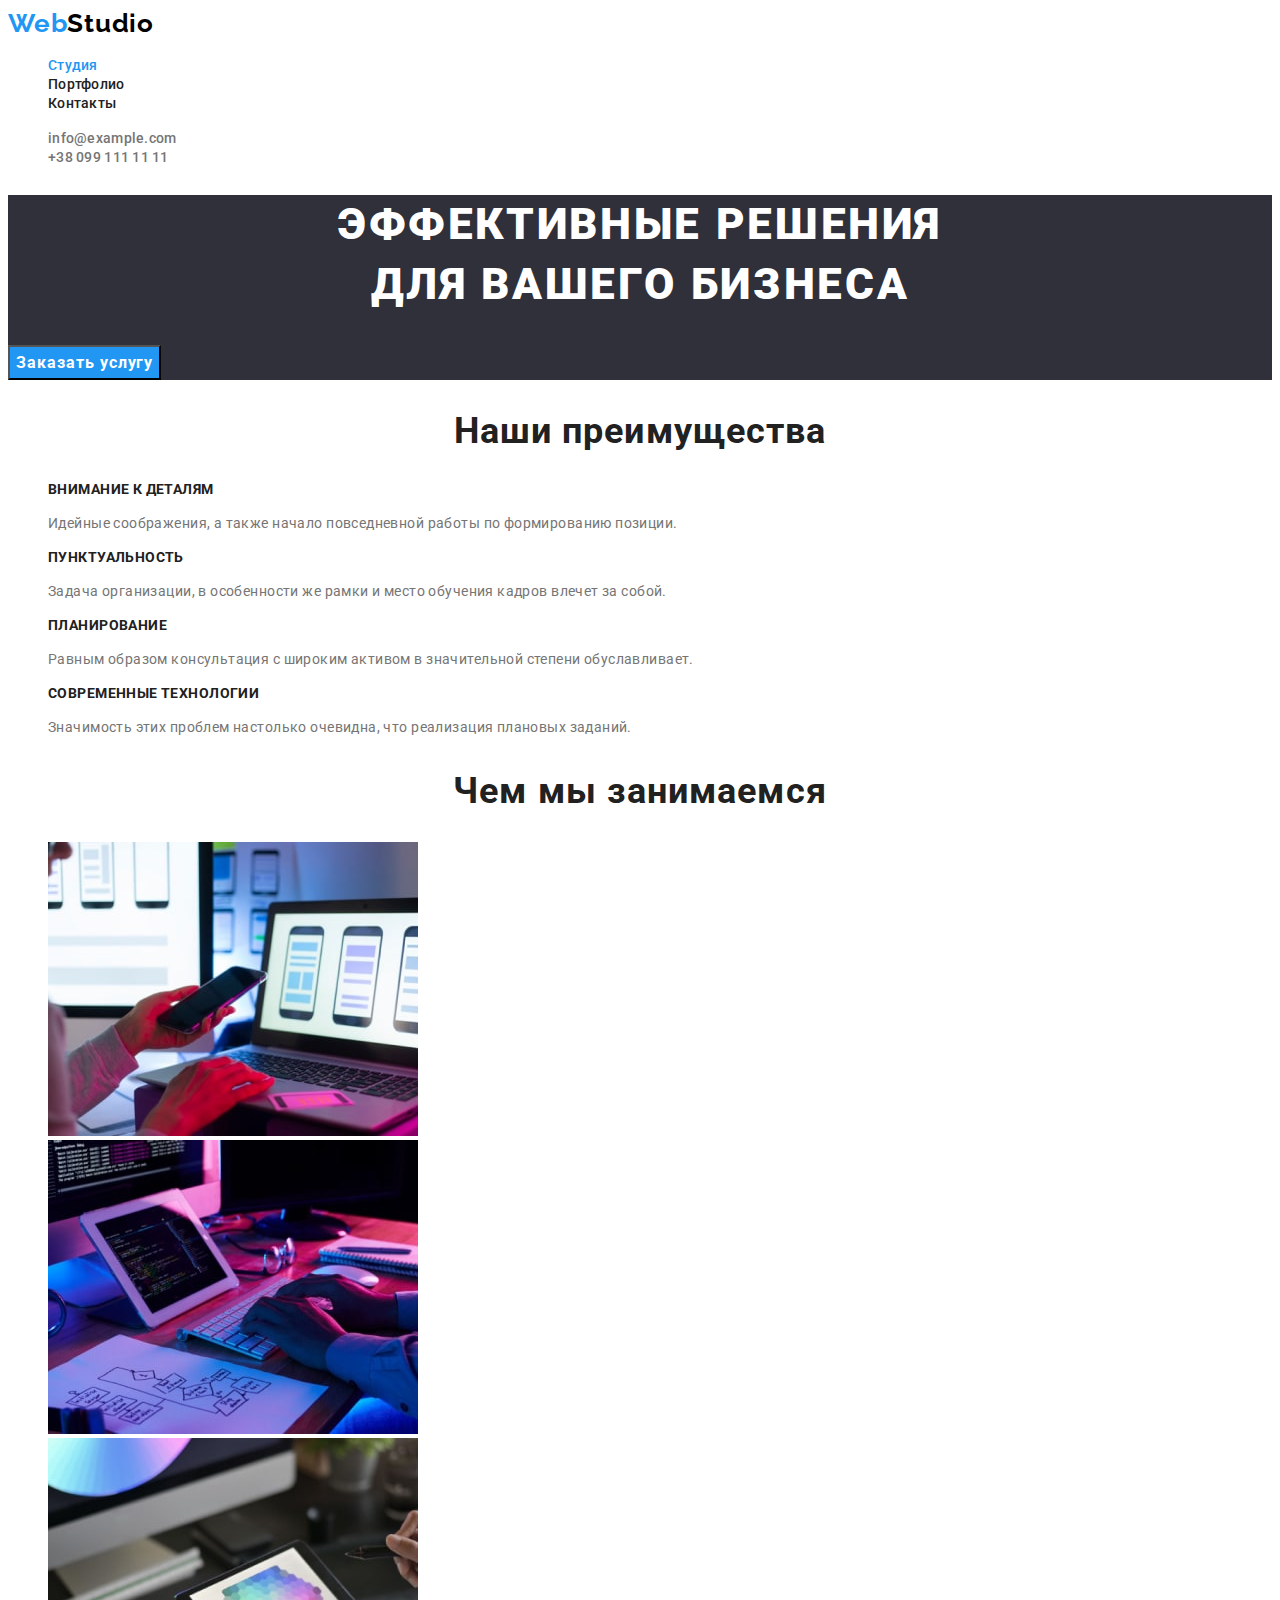
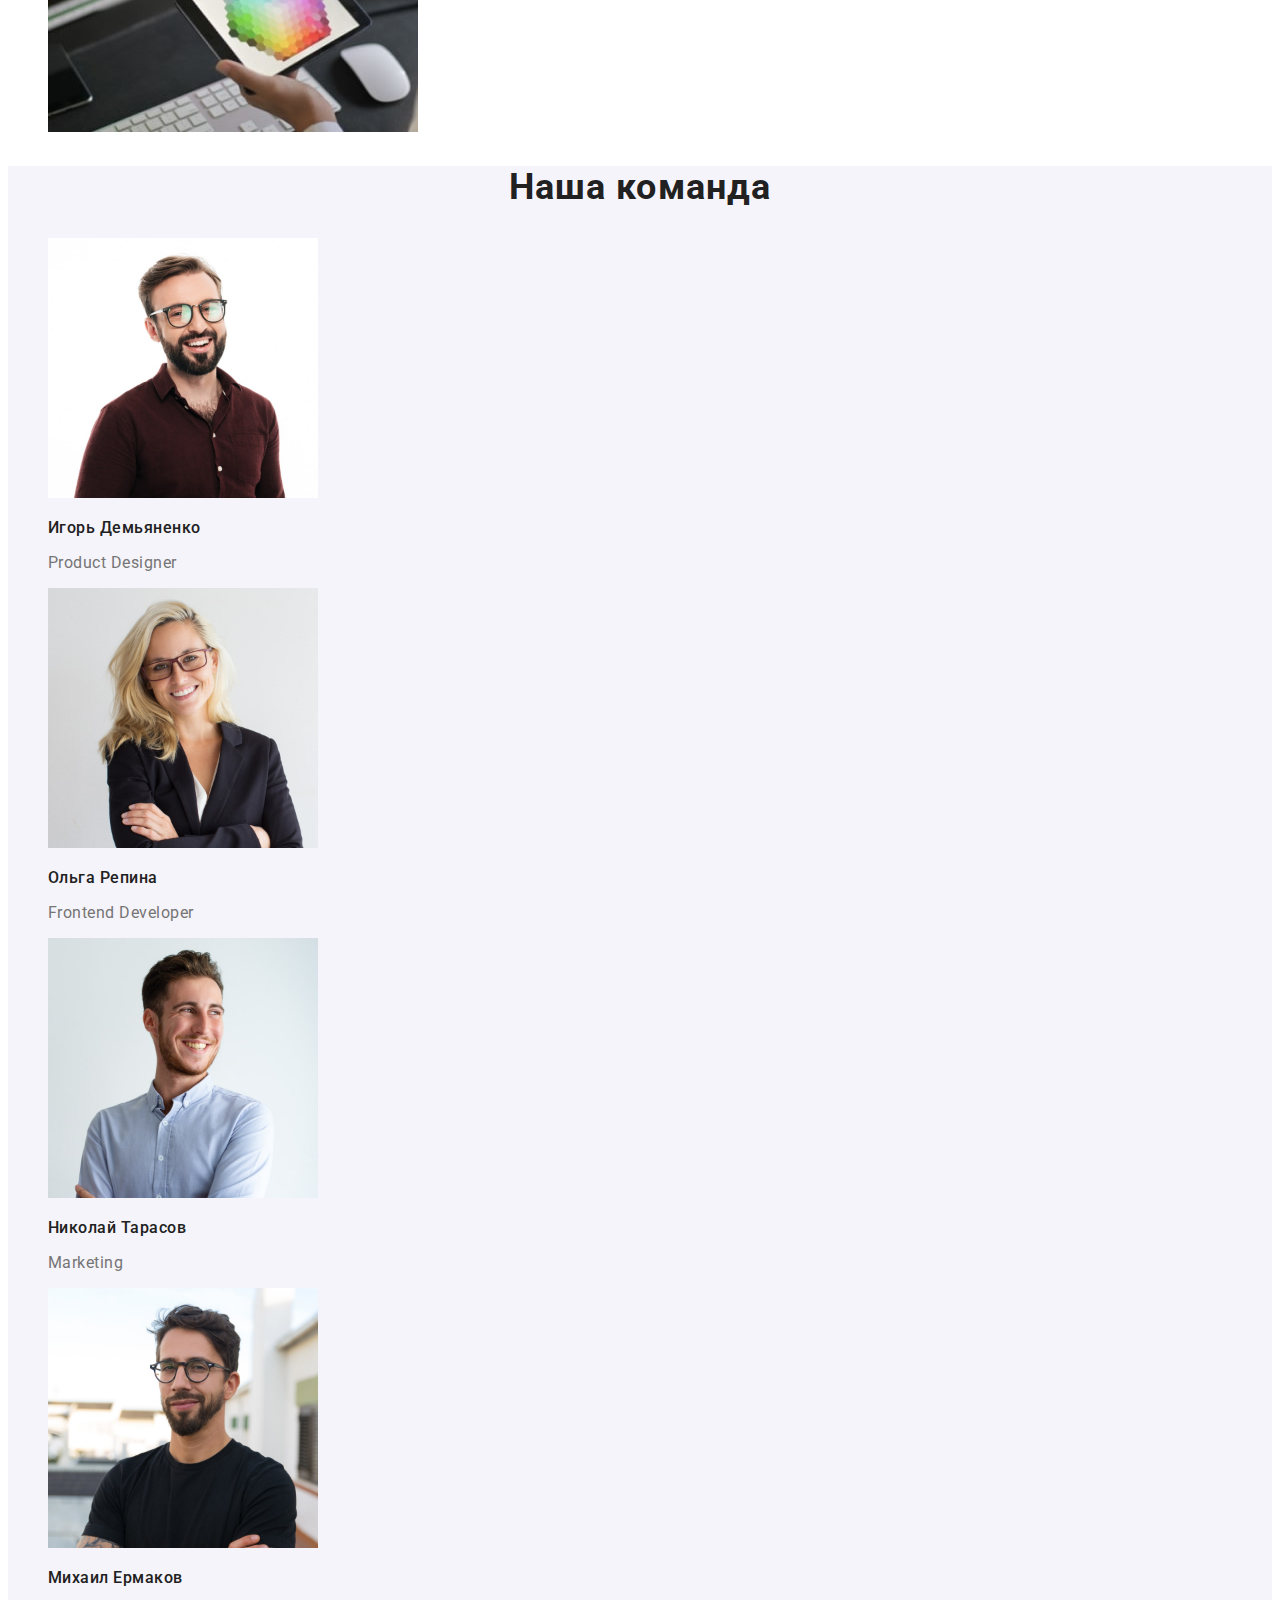
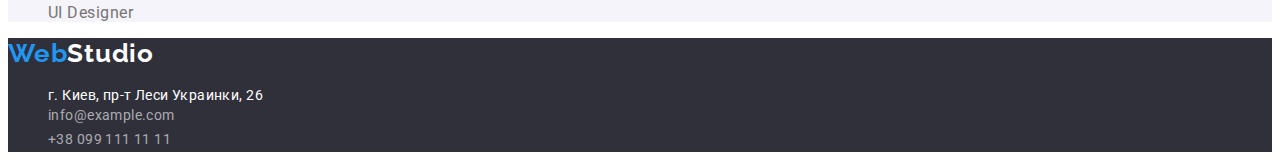
<file: index.html>
<!DOCTYPE html>
<html lang="ru">

<head>
    <meta charset="UTF-8">
    <meta http-equiv="X-UA-Compatible" content="IE=edge">
    <meta name="viewport" content="width=device-width, initial-scale=1.0">
    <link rel="preconnect" href="https://fonts.googleapis.com">
    <link rel="preconnect" href="https://fonts.gstatic.com" crossorigin>
    <link href="https://fonts.googleapis.com/css2?family=Raleway:wght@700&family=Roboto:wght@400;500;700;900&display=swap"
        rel="stylesheet">
    <title>Студия</title>
    <link rel="stylesheet" href="./css/styles.css">
</head>

<body>

    <!---Header navigation-->

    <header class="header">
        <nav class="header-nav">
            <a class="link header-logo" href="./index.html" lang="en" > 
            <span class="logo-accent">Web</span>Studio</a>
            <ul class="list header-list">
                <li class="header-item">
                    <a class="link header-link current" href="./index.html" rel="noreferrer">Студия</a>
                </li>
                <li class="header-item">
                    <a class="link header-link" href="./portfolio.html">Портфолио</a>
                </li>
                <li class="header-item">
                    <a class="link header-link" href="">Контакты</a>
                </li>
            </ul>
        </nav>
        <ul class="list contact-list">
            <li class="contact-item">
                <a class="link contact-link" href="mailto:info@example.com">info@example.com</a>
            </li>
            <li class="contact-item">
                <a class="link contact-link" href="tel:+380991111111">+38 099 111 11 11</a>
            </li>
        </ul>
    </header>

    <!--Main section-->

    <main>

        <!---Hero-->

        <section class="hero">
            <h1 class="hero-title">Эффективные решения <br /> для вашего бизнеса</h1>
            <button class="hero-btn" type="button">Заказать услугу</button>
        </section>

        <!---Our advantages-->

        <section class="advantages">
            <h2 class="advantages-section-title">Наши преимущества</h2>
            <ul class="list advantages-list">
                <li>
                    <h3 class="advantages-title">Внимание к деталям</h3>
                    <p class="advantages-description">Идейные соображения, а также начало повседневной работы по формированию позиции.</p>
                </li>
                <li>
                    <h3 class="advantages-title">Пунктуальность</h3>
                    <p class="advantages-description">Задача организации, в особенности же рамки и место обучения кадров влечет за собой.</p>
                </li>
                <li>
                    <h3 class="advantages-title">Планирование</h3>
                    <p class="advantages-description">Равным образом консультация с широким активом в значительной степени обуславливает.</p>
                </li>
                <li>
                    <h3 class="advantages-title">Современные технологии</h3>
                    <p class="advantages-description">Значимость этих проблем настолько очевидна, что реализация плановых заданий.</p>
                </li>
            </ul>
        </section>

        <!---Our services-->

        <section class="services">
            <h2 class="services-section-title">Чем мы занимаемся</h2>
            <ul class="list services-list">
                <li class="services-item"><img src="./images/img_2-min.jpg" alt="Адаптация сайта" width="370" height="294"></li>
                <li class="services-item"><img src="./images/img_1-min.jpg" alt="Создание сайта" width="370" height="294"></li>
                <li class="services-item"><img src="./images/img_3-min.jpg" alt="Создание дизайна" width="370" height="294"></li>
            </ul>
        </section>

        <!---Our team-->

        <section class="team">
            <h2 class="team-section-title">Наша команда</h2>
            <ul class="list team-list">
                <li class="team-item">
                    <img src="./images/Photo_1-min.jpg" alt="Дизайнер-Игорь Демьяненко" width="270" height="260">
                    <h3 class="team-title">Игорь Демьяненко</h3>
                    <p class="team-name" lang="en">Product Designer</p>
                </li>
                <li class="team-item">
                    <img src="./images/Photo_2-min.jpg" alt="Разработчик-Ольга Репина" width="270" height="260">
                    <h3 class="team-title">Ольга Репина</h3>
                    <p class="team-name" lang="en">Frontend Developer</p>
                </li>
                <li class="team-item">
                    <img src="./images/Photo_3-min.jpg" alt="Маркетолог-Николай Тарасов" width="270" height="260">
                    <h3 class="team-title">Николай Тарасов</h3>
                    <p class="team-name" lang="en">Marketing</p>
                </li>
                <li class="team-item">
                    <img src="./images/Photo_4-min.jpg" alt="Дизайнер-Михаил Ермаков" width="270" height="260">
                    <h3 class="team-title">Михаил Ермаков</h3>
                    <p class="team-name" lang="en">UI Designer</p>
                </li>
            </ul>
        </section>
    </main>

    <!--Footer section-->

    <footer class="footer">
        <a class="link footer-logo" href="./index.html" lang="en"> <span class="logo-accent">Web</span>Studio</a>
        <address class="address"> 
            <ul class="list address-list">
                <li><a class="link address-link" href="">г. Киев, пр-т Леси Украинки, 26</a></li>
                <li><a class="link mail-link" href="mailto:info@example.com">info@example.com</a></li>
                <li><a class="link tel-link" href="tel:+380991111111">+38 099 111 11 11</a></li>
            </ul>
        </address>
    </footer>
</body>

</html>
</file>
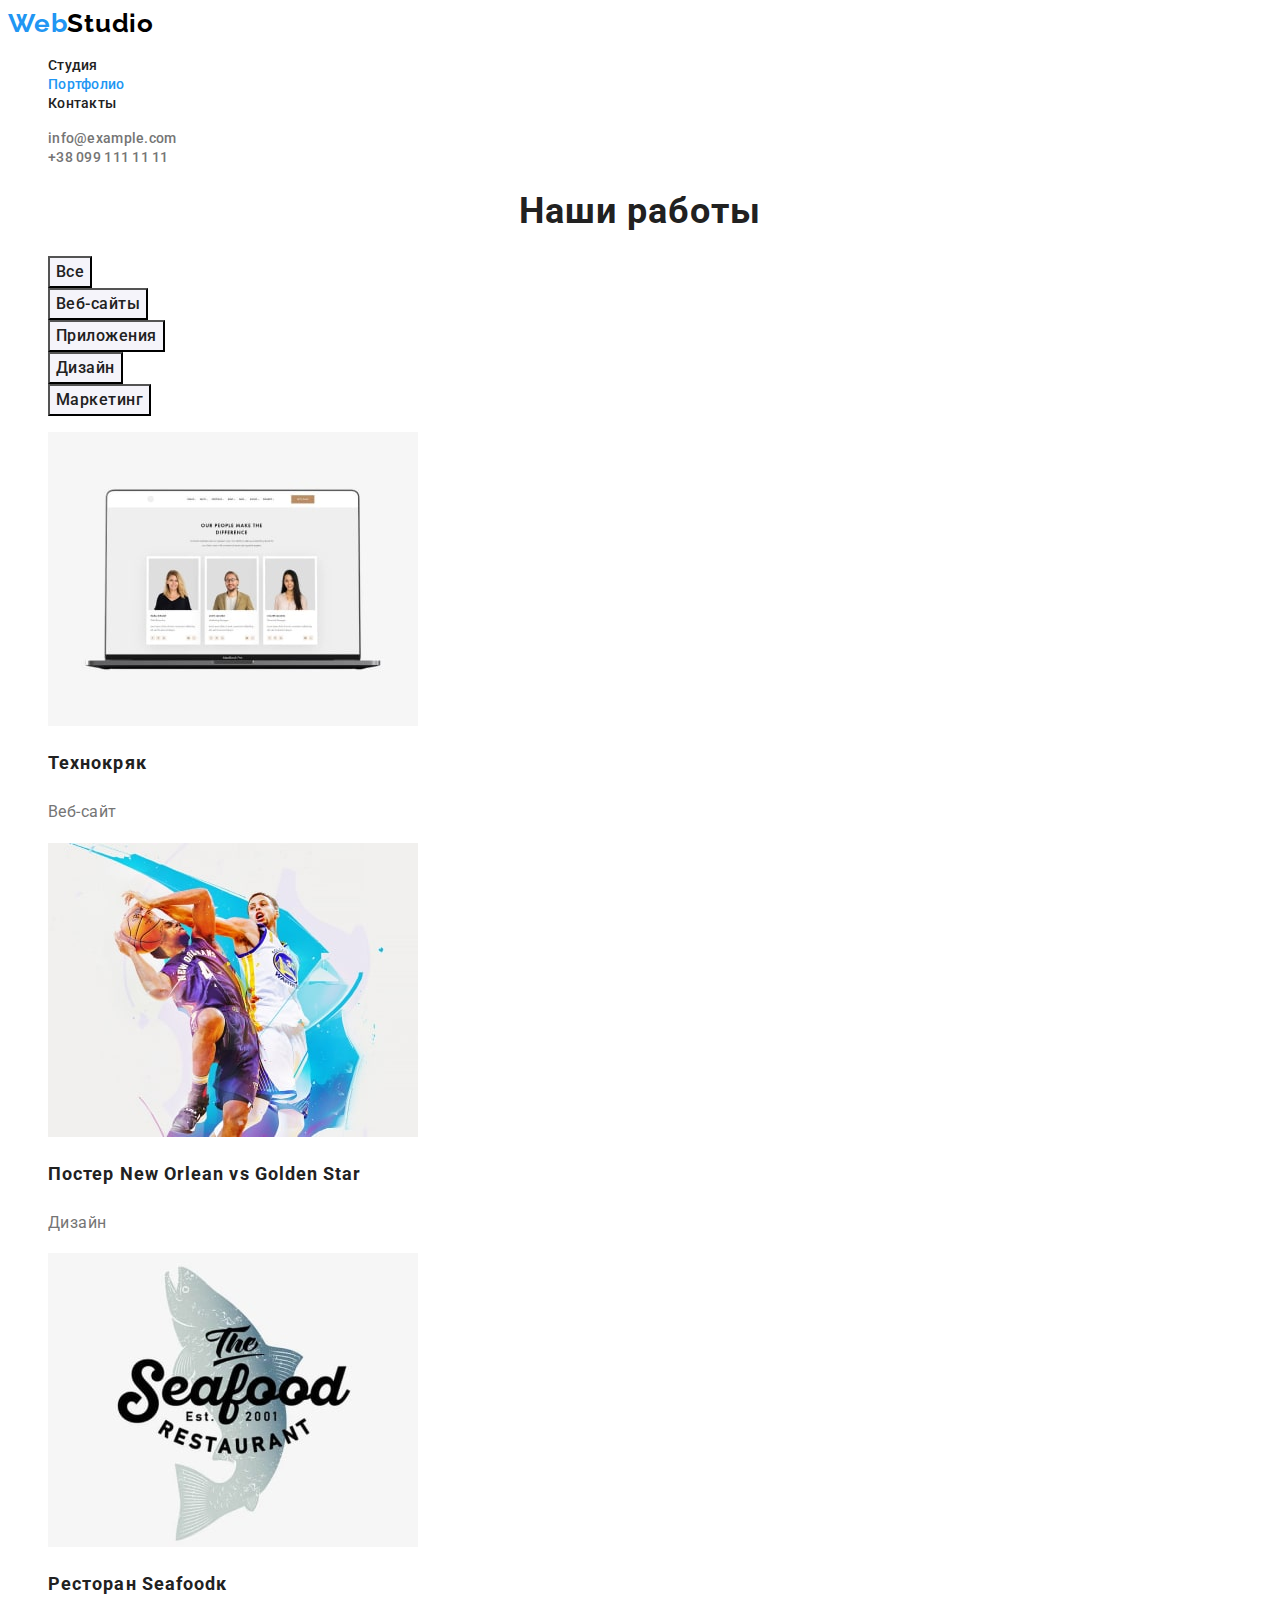
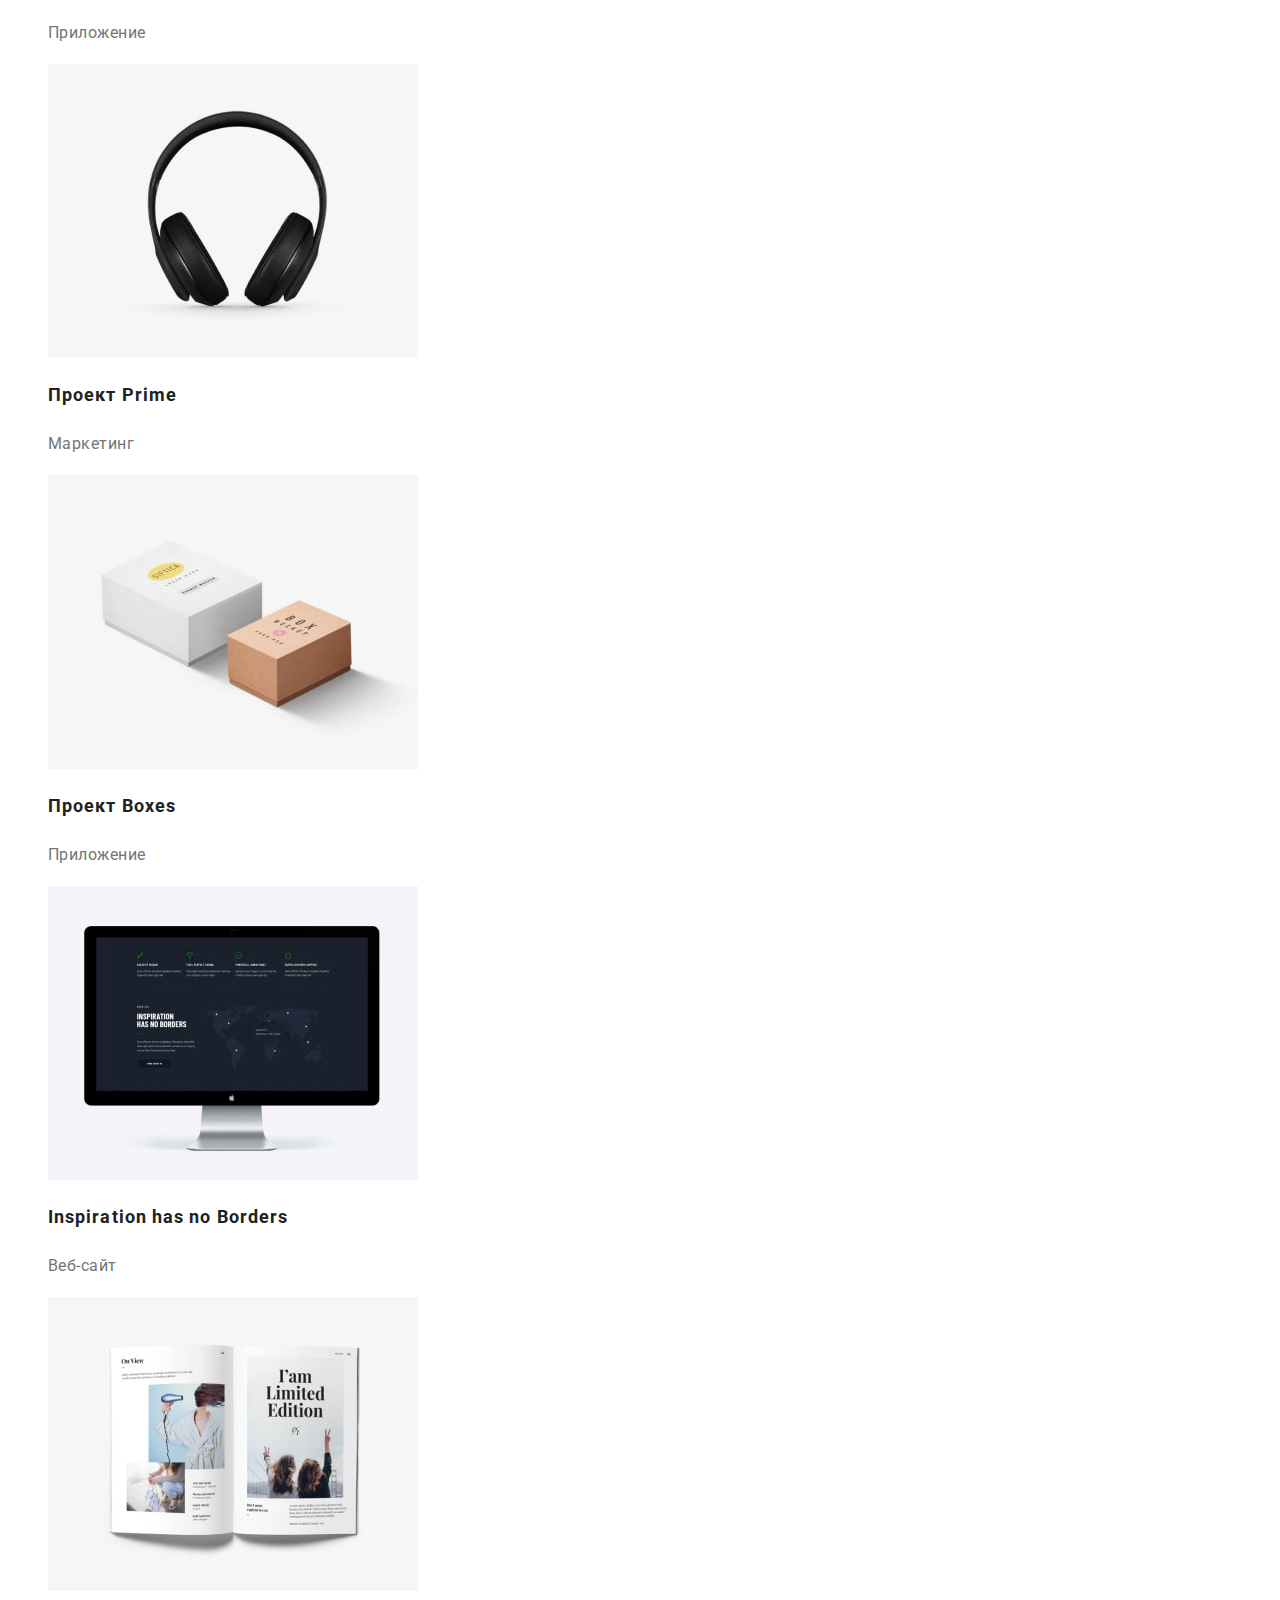
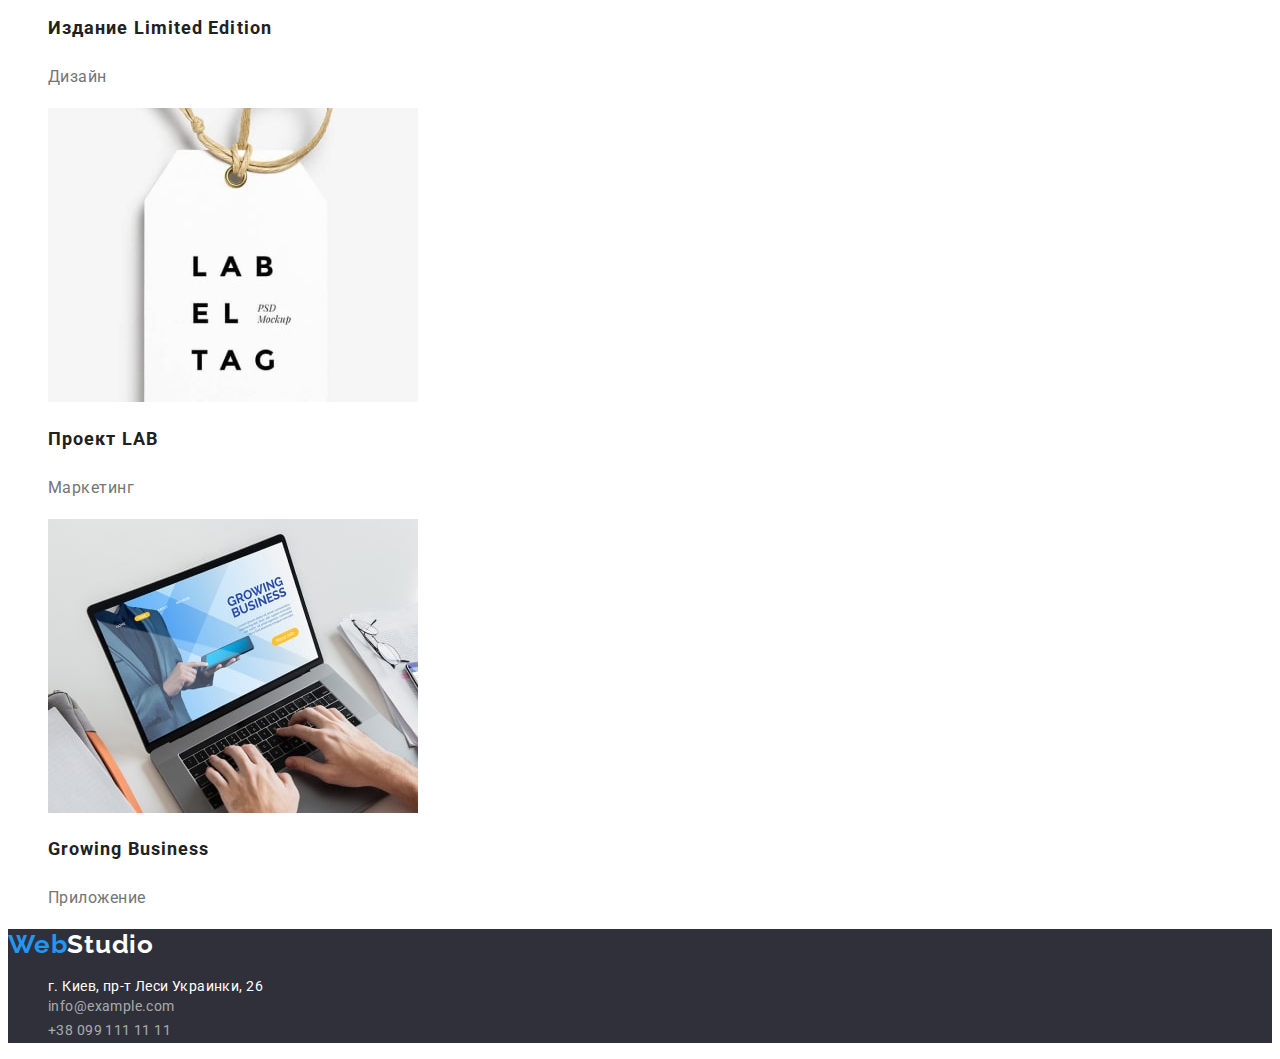
<file: portfolio.html>
<!DOCTYPE html>
<html lang="ru">

<head>
    <meta charset="UTF-8">
    <meta http-equiv="X-UA-Compatible" content="IE=edge">
    <meta name="viewport" content="width=device-width, initial-scale=1.0">
    <link rel="preconnect" href="https://fonts.googleapis.com">
    <link rel="preconnect" href="https://fonts.gstatic.com" crossorigin>
    <link
        href="https://fonts.googleapis.com/css2?family=Raleway:wght@700&family=Roboto:wght@400;500;700;900&display=swap"
        rel="stylesheet">
    <title>Студия</title>
    <link rel="stylesheet" href="./css/styles.css">
</head>

<body>

    <!---Header navigation-->

    <header class="header">
        <nav class="header-nav">
            <a class="link header-logo" href="./index.html" lang="en">
                <span class="logo-accent">Web</span>Studio</a>
            <ul class="list header-list">
                <li class="header-item">
                    <a class="link header-link" href="./index.html" rel="noreferrer">Студия</a>
                </li>
                <li class="header-item">
                    <a class="link header-link current" href="./portfolio.html">Портфолио</a>
                </li>
                <li class="header-item">
                    <a class="link header-link" href="">Контакты</a>
                </li>
            </ul>
        </nav>
        <ul class="list contact-list">
            <li class="contact-item">
                <a class="link contact-link" href="mailto:info@example.com">info@example.com</a>
            </li>
            <li class="contact-item">
                <a class="link contact-link" href="tel:+380991111111">+38 099 111 11 11</a>
            </li>
        </ul>
    </header>

    <!--Main section-->

    <main>
        <section class="portfolio">      
        <h1 class="portfolio-section-title">Наши работы</h1>
        <!--Portfolio nav-->
        <ul class="list portfolio-nav-list">
            <li><button class="portfolio-nav-btn" type="button">Все</button></li>
            <li><button class="portfolio-nav-btn" type="button">Веб-сайты</button></li>
            <li><button class="portfolio-nav-btn" type="button">Приложения</button></li>
            <li><button class="portfolio-nav-btn" type="button">Дизайн</button></li>
            <li><button class="portfolio-nav-btn" type="button">Маркетинг</button></li>
        </ul>

            <!--Portfolio-->
            <ul class="list portfolio-list">
                <li><a class="link portfolio-link" href="">
                    <img src="./images/project1-min.jpg" alt="Технокряк" width="370" height="294">
                    <h2 class="portfolio-title">Технокряк</h2>
                    <p class="portfolio-description">Веб-сайт</p>
                </a></li>
                <li><a class="link portfolio-link" href="">
                    <img src="./images/project2-min.jpg" alt="Дизайн постера" width="370" height="294">
                    <h2 class="portfolio-title">Постер New Orlean vs Golden Star</h2>
                    <p class="portfolio-description">Дизайн</p>
                </a></li>
                <li><a class="link portfolio-link" href="">
                    <img src="./images/project3-min.jpg" alt="Приложение ресторана" width="370" height="294">
                    <h2 class="portfolio-title">Ресторан Seafoodк</h2>
                    <p class="portfolio-description">Приложение</p>
                </a></li>
                <li><a class="link portfolio-link" href="">
                    <img src="./images/project4-min.jpg" alt="Проект Prime" width="370" height="294">
                    <h2 class="portfolio-title">Проект Prime</h2>
                    <p class="portfolio-description">Маркетинг</p>
                </a></li>
                <li><a class="link portfolio-link" href="">
                    <img src="./images/project5-min.jpg" alt="Проект Boxes" width="370" height="294">
                    <h2 class="portfolio-title">Проект Boxes</h2>
                    <p class="portfolio-description">Приложение</p>
                </a></li>
                <li><a class="link portfolio-link" href="">
                    <img src="./images/project6-min.jpg" alt="Веб сайт" width="370" height="294">
                    <h2 class="portfolio-title" lang="en">Inspiration has no Borders</h2>
                    <p class="portfolio-description">Веб-сайт</p>
                </a></li>
                <li><a class="link portfolio-link" href="">
                    <img src="./images/project7-min.jpg" alt="Дизайн издания" width="370" height="294">
                    <h2 class="portfolio-title">Издание Limited Edition</h2>
                    <p class="portfolio-description">Дизайн</p>
                </a></li>
                <li><a class="link portfolio-link" href="">
                    <img src="./images/project8-min.jpg" alt="Проект LAB" width="370" height="294">
                    <h2 class="portfolio-title">Проект LAB</h2>
                    <p class="portfolio-description">Маркетинг</p>
                </a></li>
                <li><a class="link portfolio-link" href="">
                    <img src="./images/project9-min.jpg" alt="Growing Business" width="370" height="294">
                    <h2 class="portfolio-title" lang="en">Growing Business</h2>
                    <p class="portfolio-description">Приложение</p>
                </a></li>
            </ul>
    </section>
    </main>

    <!--Footer section-->

    <footer class="footer">
        <a class="link footer-logo" href="./index.html" lang="en"> <span class="logo-accent">Web</span>Studio</a>
        <address class="address">
            <ul class="list address-list">
                <li><a class="link address-link" href="">г. Киев, пр-т Леси Украинки, 26</a></li>
                <li><a class="link mail-link" href="mailto:info@example.com">info@example.com</a></li>
                <li><a class="link tel-link" href="tel:+380991111111">+38 099 111 11 11</a></li>
            </ul>
        </address>
    </footer>
    </body>

</html>
</file>
<file: css/styles.css>
:root {
  --main-title-color: #212121;
  --accent-title-color: #ffffff;
  --main-text-color: #757575;
  --second-text-color: #ffffff;
  --accent-text-color: #2196f3;
  --second-section-background-color: #f5f4fa;
  --accent-section-background-color: #2f303a;
  --main-btn-color: #ffffff;
  --second-btn-color: #212121;
  --main-btn-background-color: #2196f3;
  --second-btn-background-color: #f5f4fa;
}

body {
  font-family: Roboto, sans-serif;
  color: #757575;
  background-color: #ffffff;
}

.list {
  list-style: none;
}

.link {
  text-decoration: none;
}

/*------------Header styles------------------*/

.header-link.current {
  color: var(--accent-text-color);
}

.header-logo {
  font-family: Raleway;
  font-weight: 700;
  font-size: 26px;
  line-height: 1.19;
  letter-spacing: 0.03em;
  color: #000000;
}

.logo-accent {
  font-family: Raleway;
  font-weight: 700;
  font-size: 26px;
  line-height: 1.19;
  letter-spacing: 0.03em;
  color: var(--accent-text-color);
}

.header-link {
  font-weight: 500;
  font-size: 14px;
  line-height: 1.14;
  letter-spacing: 0.02em;
  color: var(--main-title-color);
}

.contact-link {
  font-weight: 500;
  font-size: 14px;
  line-height: 1.14;
  letter-spacing: 0.02em;
  color: var(--main-text-color);
}

.contact-link:hover,
.contact-link:focus,
.header-link:hover,
.header-link:focus {
  color: var(--accent-text-color);
}

/*------------Hero styles------------------*/

.hero {
  background-color: var(--accent-section-background-color);
}

.hero-title {
  font-weight: 900;
  font-size: 44px;
  line-height: 1.36;
  text-align: center;
  letter-spacing: 0.06em;
  text-transform: uppercase;
  color: var(--accent-title-color);
}

.hero-btn {
  background-color: var(--main-btn-background-color);
  font-family: inherit;
  font-weight: 700;
  font-size: 16px;
  line-height: 1.87;
  letter-spacing: 0.06em;
  color: var(--main-btn-color);
  cursor: pointer;
}

/*------------Advantages styles ------------------*/

.advantages-section-title,
.services-section-title,
.team-section-title {
  font-weight: 700;
  font-size: 36px;
  line-height: 1.17;
  text-align: center;
  letter-spacing: 0.03em;
  color: var(--main-title-color);
}

.advantages-title {
  font-weight: 700;
  font-size: 14px;
  line-height: 1.14;
  letter-spacing: 0.03em;
  color: var(--main-title-color);
  text-transform: uppercase;
}

.advantages-description {
  font-size: 14px;
  line-height: 1.71;
  letter-spacing: 0.03em;
}

/*------------Team styles------------------*/

.team {
  background-color: var(--second-section-background-color);
}
.team-title {
  font-weight: 500;
  font-size: 16px;
  line-height: 1.19;
  letter-spacing: 0.03em;
  color: var(--main-title-color);
}

.team-name {
  font-size: 16px;
  line-height: 1.19;
  letter-spacing: 0.03em;
}

/*------------Footer styles------------------*/

.footer {
  background-color: var(--accent-section-background-color);
}

.footer-logo {
  font-family: Raleway;
  font-weight: 700;
  font-size: 26px;
  line-height: 1.19;
  letter-spacing: 0.03em;
  color: var(--second-text-color);
}

.address-link {
  font-size: 14px;
  font-style: normal;
  line-height: 1.71px;
  letter-spacing: 0.03em;
  color: var(--second-text-color);
}

.mail-link,
.tel-link {
  font-style: normal;
  font-size: 14px;
  line-height: 1.71;
  letter-spacing: 0.03em;
  color: rgba(255, 255, 255, 0.6);
}

.mail-link:hover,
.mail-link:focus,
.tel-link:hover,
.tel-link:focus {
  color: var(--second-text-color);
}

/*------------Portfolio page styles------------------*/

.portfolio-section-title {
  font-weight: 700;
  font-size: 36px;
  line-height: 1.17;
  text-align: center;
  letter-spacing: 0.03em;
  color: var(--main-title-color);
}
.portfolio-nav-btn {
  background-color: var(--second-btn-background-color);
  font-family: inherit;
  font-weight: 500;
  font-size: 16px;
  line-height: 1.62;
  letter-spacing: 0.03em;
  color: var(--second-btn-color);
  cursor: pointer;
}

.portfolio-nav-btn:hover,
.portfolio-nav-btn:focus {
  background-color: var(--main-btn-background-color);
  color: var(--main-btn-color);
}

.portfolio-title {
  font-weight: 700;
  font-size: 18px;
  line-height: 2;
  letter-spacing: 0.06em;
  color: var(--main-title-color);
}

.portfolio-description {
  font-size: 16px;
  line-height: 1.87;
  letter-spacing: 0.03em;
  color: var(--main-text-color);
}
</file>
